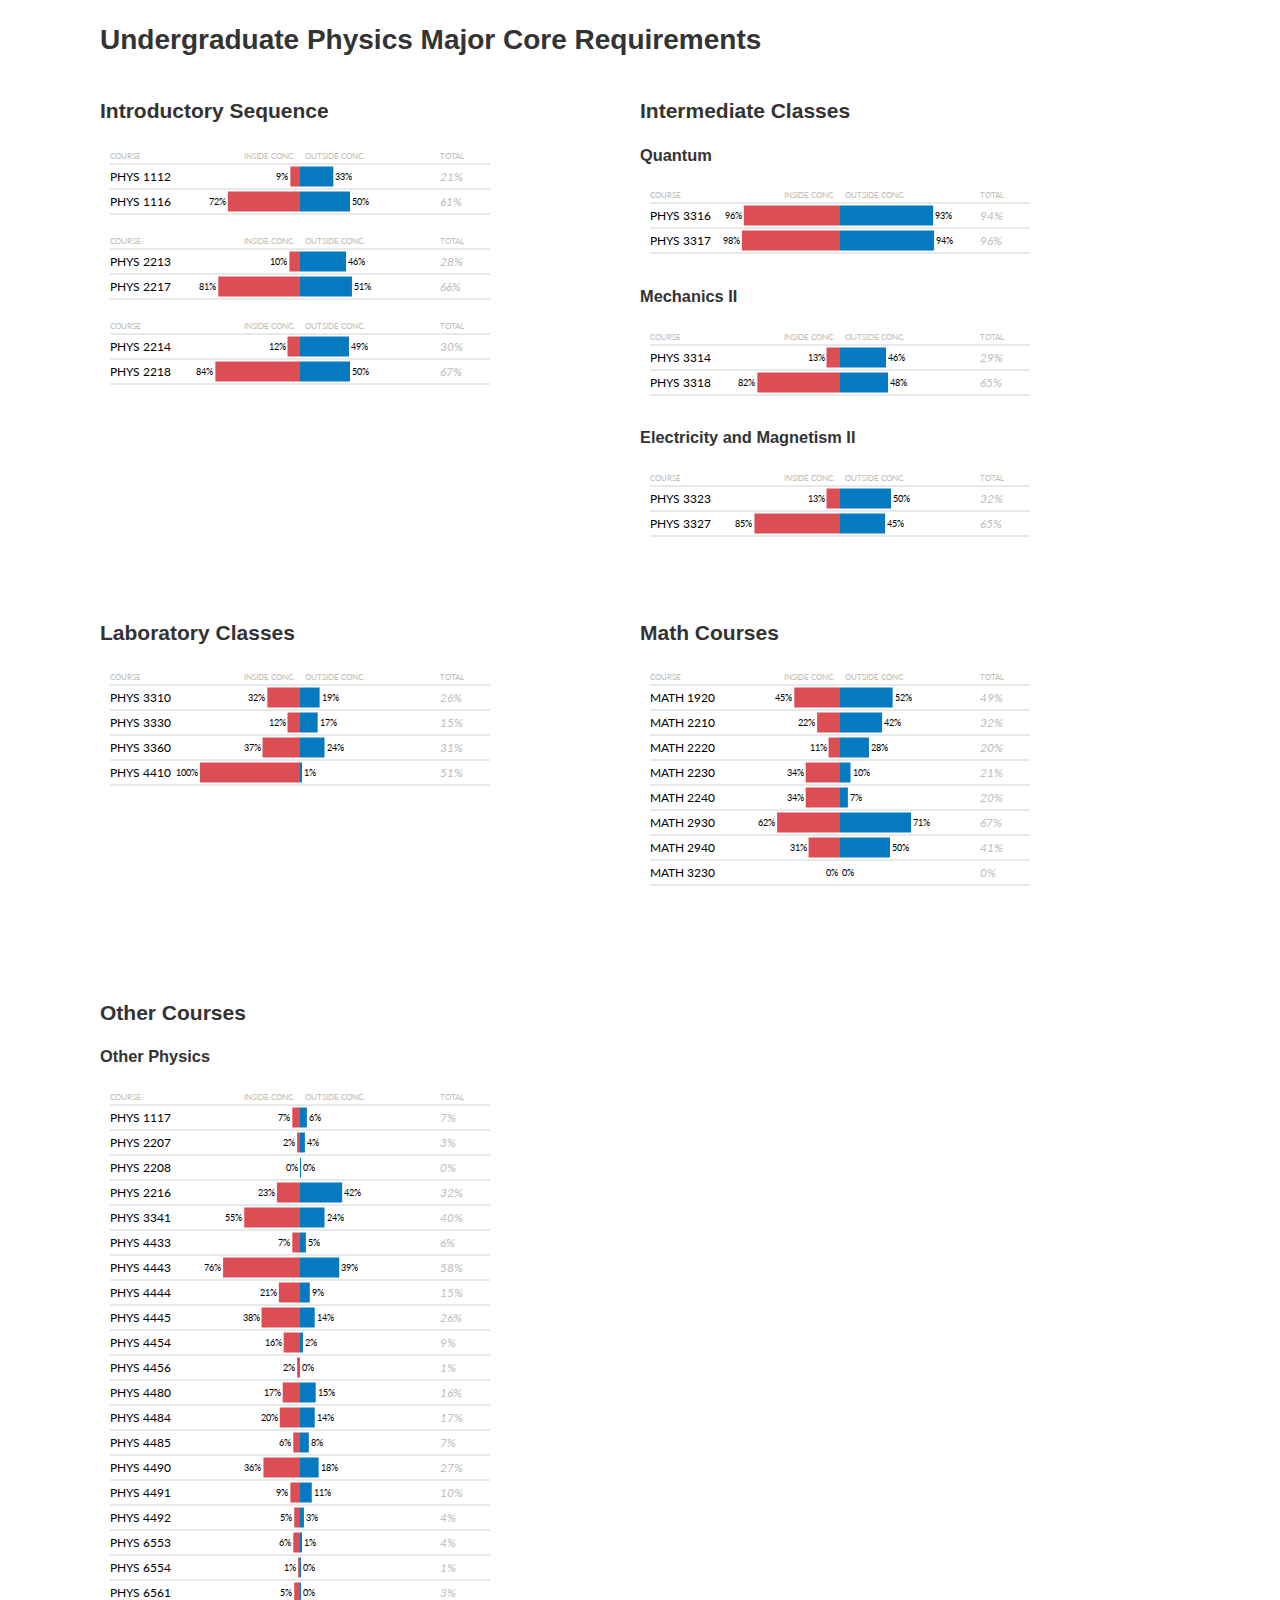
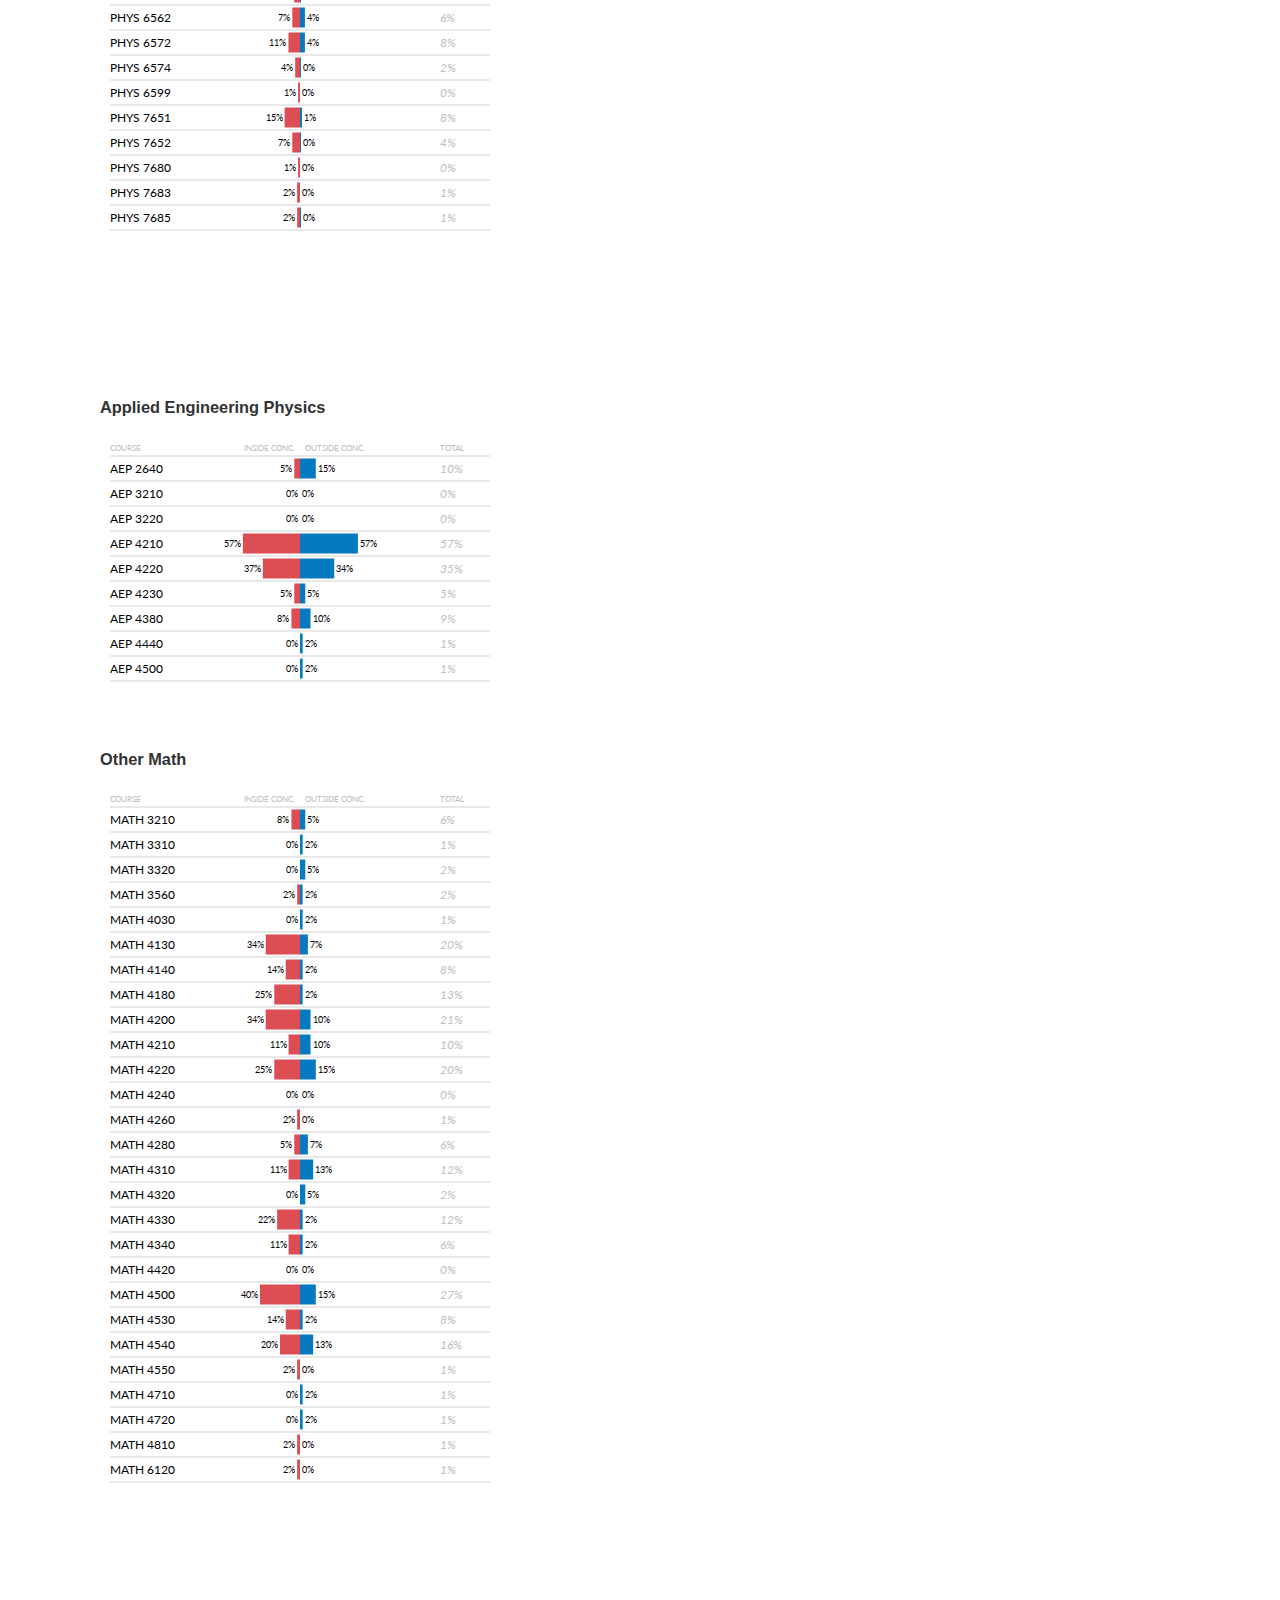
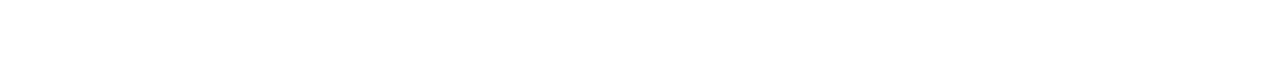
<file: index.html>
<!DOCTYPE html>
<html lang="en">
  <head>
    <meta charset="utf-8">
    <meta http-equiv="X-UA-Compatible" content="IE=edge">
    <meta name="viewport" content="width=device-width, initial-scale=1">
    <!-- The above 3 meta tags *must* come first in the head; any other head content must come *after* these tags -->
    <script src="lib/d3.v4.min.js" charset="utf-8"></script>
    <script src="lib/d3-tip.js"></script>
    <script src="lib/crossfilter.min.js"></script>
    <script src="lib/d3.slider.js"></script>
    <script src="lib/jquery-3.2.1.min.js"></script>
  <link href="https://fonts.googleapis.com/css?family=Lato:300,300i,400,700" rel="stylesheet">

    <link rel="stylesheet" href="lib/bootstrap.min.css">
    <script src="lib/bootstrap.min.js"></script>
    <link rel="stylesheet" href="style/main.css">

    <title>Shen Lab</title>
  </head>

  <body>
    <div id="container">
      <h1> Undergraduate Physics Major Core Requirements </h1>
      <div class="section">
        <h2> Introductory Sequence </h2>
        <div id="intro1" class="sub"></div>
        <div id="intro2" class="sub"></div>
        <div id="intro3" class="sub"></div>
      </div>
      <div class="section">
        <h2> Intermediate Classes</h2>
        <h3> Quantum </h3>
        <div id="quantum" class="sub"></div>
        <h3> Mechanics II </h3>
        <div id="mech2" class="sub"></div>
        <h3> Electricity and Magnetism II</h3>
        <div id="em2" class="sub"></div>
      </div>
      <div class="section">
        <h2> Laboratory Classes</h2>
        <div id="lab" class="sub"></div>
      </div>
      <div class="section">
        <h2> Math Courses</h2>
        <div id="math" class="sub"></div>
      </div>
      <div class="section">
        <h2> Other Courses</h2>
        <h3> Other Physics</h3>
        <div id="other_phys" class="sub"></div>
        <h3> Applied Engineering Physics</h3>
        <div id="aep" class="sub"></div>
        <h3> Other Math</h3>
        <div id="other_math" class="sub"></div>
      </div>      
    </div>
  </body>
  <script src="scripts/main.js"></script>
</html>
</file>
<file: style/main.css>
#container {
	margin: 20px 100px;
}

text {
	font-family: "Lato";
	font-size: 12px;
}

.section {
	float: left;
	width: 50%;
	margin-bottom: 50px;
}
</file>
